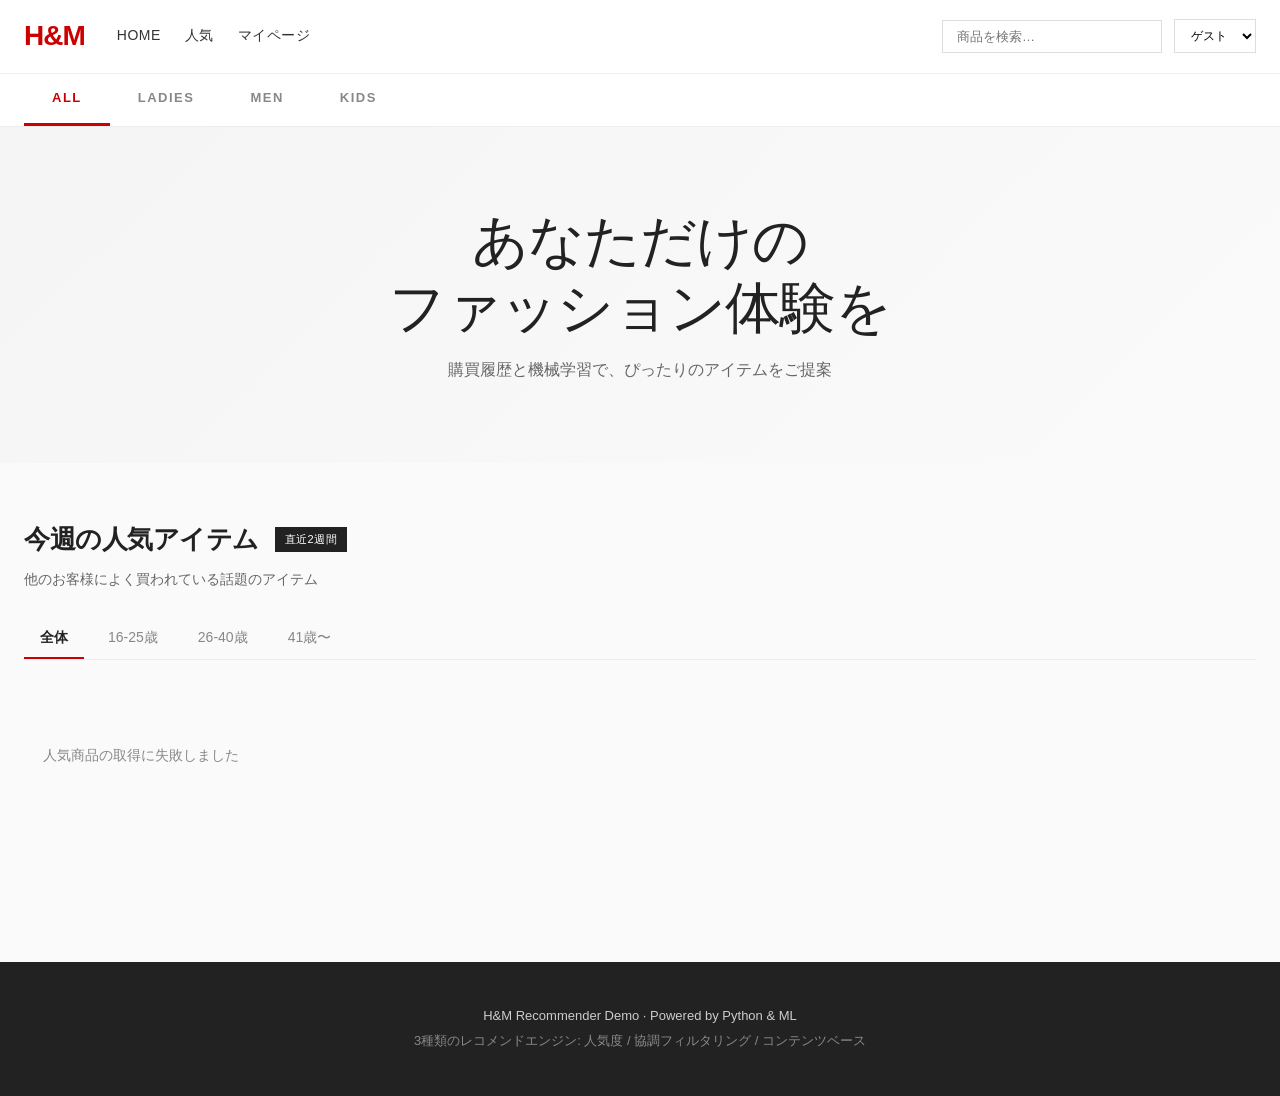
<file: frontend/index.html>
<!DOCTYPE html>
<html lang="ja">
<head>
<meta charset="UTF-8">
<meta name="viewport" content="width=device-width, initial-scale=1.0">
<title>H&M Recommender Demo</title>
<link rel="stylesheet" href="css/style.css">
</head>
<body>

<!-- ヘッダー -->
<header class="header">
  <div class="header-top">
    <div class="header-inner">
      <a href="index.html" class="logo">H&amp;M</a>
      <nav class="nav">
        <a href="index.html" class="nav-link">HOME</a>
        <a href="#popular" class="nav-link">人気</a>
        <a href="mypage.html" class="nav-link">マイページ</a>
      </nav>
      <div class="header-right">
        <input type="search" id="search-input" placeholder="商品を検索…" class="search-input">
        <select id="user-selector" class="user-selector" title="デモ用ユーザー切替">
          <option value="">ゲスト</option>
        </select>
      </div>
    </div>
  </div>
  <!-- セグメントタブ（性別カテゴリ） -->
  <div class="segment-tabs">
    <div class="segment-tabs-inner">
      <a href="#" class="segment-tab" data-segment="all">ALL</a>
      <a href="#" class="segment-tab" data-segment="ladies">LADIES</a>
      <a href="#" class="segment-tab" data-segment="men">MEN</a>
      <a href="#" class="segment-tab" data-segment="kids">KIDS</a>
    </div>
  </div>
</header>

<!-- ヒーロー -->
<section class="hero">
  <div class="hero-inner">
    <h1 class="hero-title">あなただけの<br>ファッション体験を</h1>
    <p class="hero-sub">購買履歴と機械学習で、ぴったりのアイテムをご提案</p>
  </div>
</section>

<main class="main">

  <!-- あなたへのおすすめ -->
  <section id="for-you" class="section hidden">
    <div class="section-head">
      <h2 class="section-title">あなたへのおすすめ</h2>
      <span class="section-tag" id="for-you-source">協調フィルタリング</span>
    </div>
    <p class="section-desc" id="for-you-desc">あなたの購買履歴をもとに、似たお客様に人気のアイテムをお届けします</p>
    <div class="product-grid" id="for-you-grid"></div>
  </section>

  <!-- 検索結果 -->
  <section id="search-section" class="section hidden">
    <div class="section-head">
      <h2 class="section-title">検索結果: <span id="search-query"></span></h2>
    </div>
    <div class="product-grid" id="search-grid"></div>
  </section>

  <!-- 人気商品 -->
  <section id="popular" class="section">
    <div class="section-head">
      <h2 class="section-title" id="popular-title">今週の人気アイテム</h2>
      <span class="section-tag">直近2週間</span>
    </div>
    <p class="section-desc">他のお客様によく買われている話題のアイテム</p>
    <div class="tabs">
      <button class="tab-btn active" data-age="overall">全体</button>
      <button class="tab-btn" data-age="young">16-25歳</button>
      <button class="tab-btn" data-age="middle">26-40歳</button>
      <button class="tab-btn" data-age="senior">41歳〜</button>
    </div>
    <div class="product-grid" id="popular-grid"></div>
  </section>

</main>

<footer class="footer">
  <div class="footer-inner">
    <p>H&M Recommender Demo · Powered by Python &amp; ML</p>
    <p class="footer-sub">3種類のレコメンドエンジン: 人気度 / 協調フィルタリング / コンテンツベース</p>
  </div>
</footer>

<script src="js/recommender.js"></script>
<script src="js/main.js"></script>
</body>
</html>
</file>
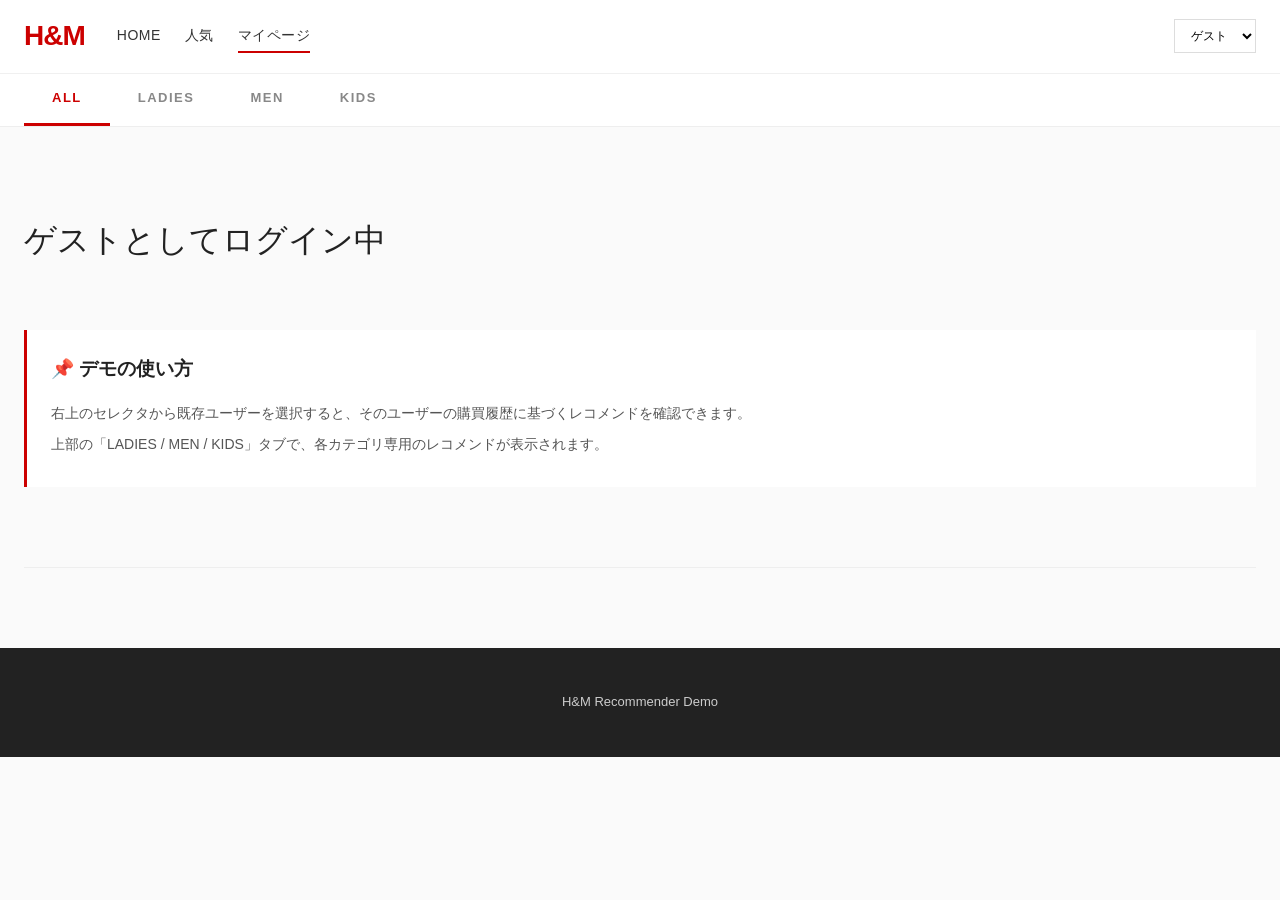
<file: frontend/mypage.html>
<!DOCTYPE html>
<html lang="ja">
<head>
<meta charset="UTF-8">
<meta name="viewport" content="width=device-width, initial-scale=1.0">
<title>マイページ - H&M Recommender</title>
<link rel="stylesheet" href="css/style.css">
</head>
<body>

<header class="header">
  <div class="header-top">
    <div class="header-inner">
      <a href="index.html" class="logo">H&amp;M</a>
      <nav class="nav">
        <a href="index.html" class="nav-link">HOME</a>
        <a href="index.html#popular" class="nav-link">人気</a>
        <a href="mypage.html" class="nav-link active">マイページ</a>
      </nav>
      <div class="header-right">
        <select id="user-selector" class="user-selector" title="デモ用ユーザー切替">
          <option value="">ゲスト</option>
        </select>
      </div>
    </div>
  </div>
  <div class="segment-tabs">
    <div class="segment-tabs-inner">
      <a href="#" class="segment-tab" data-segment="all">ALL</a>
      <a href="#" class="segment-tab" data-segment="ladies">LADIES</a>
      <a href="#" class="segment-tab" data-segment="men">MEN</a>
      <a href="#" class="segment-tab" data-segment="kids">KIDS</a>
    </div>
  </div>
</header>

<main class="main">
  <section class="section">
    <div class="mypage-header">
      <h1 id="user-greeting">ゲストとしてログイン中</h1>
      <p id="user-id-display" class="user-id-text"></p>
    </div>

    <div class="info-card" id="login-prompt">
      <h3>📌 デモの使い方</h3>
      <p>右上のセレクタから既存ユーザーを選択すると、そのユーザーの購買履歴に基づくレコメンドを確認できます。</p>
      <p>上部の「LADIES / MEN / KIDS」タブで、各カテゴリ専用のレコメンドが表示されます。</p>
    </div>
  </section>

  <section id="for-you" class="section hidden">
    <div class="section-head">
      <h2 class="section-title">あなたへのおすすめ</h2>
      <span class="section-tag" id="for-you-source">協調フィルタリング</span>
    </div>
    <p class="section-desc">あなたと似た購買パターンを持つお客様が購入したアイテム</p>
    <div class="product-grid" id="for-you-grid"></div>
  </section>
</main>

<footer class="footer">
  <div class="footer-inner">
    <p>H&M Recommender Demo</p>
  </div>
</footer>

<script src="js/recommender.js"></script>
<script src="js/mypage.js"></script>
</body>
</html>
</file>
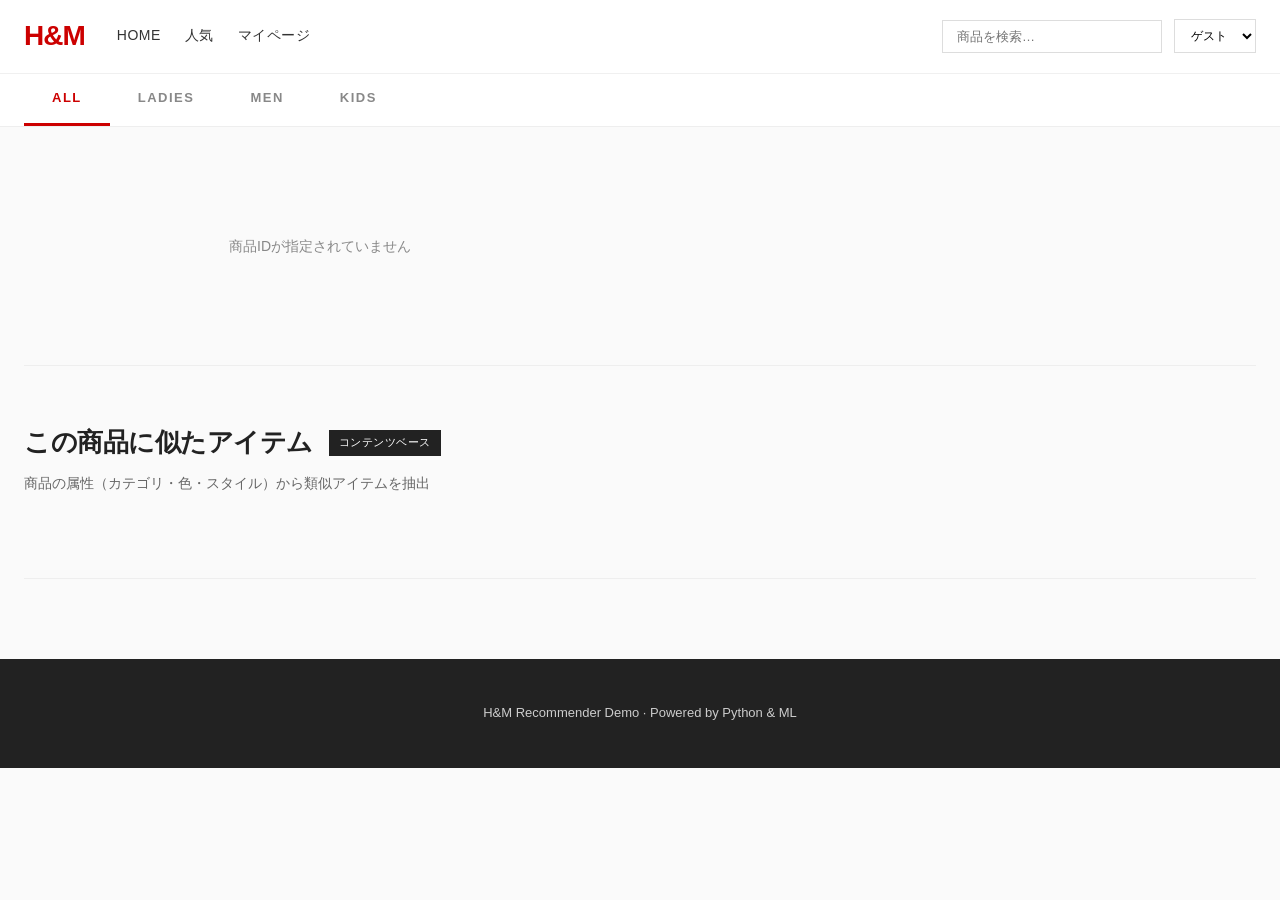
<file: frontend/product.html>
<!DOCTYPE html>
<html lang="ja">
<head>
<meta charset="UTF-8">
<meta name="viewport" content="width=device-width, initial-scale=1.0">
<title>商品詳細 - H&M Recommender</title>
<link rel="stylesheet" href="css/style.css">
</head>
<body>

<header class="header">
  <div class="header-top">
    <div class="header-inner">
      <a href="index.html" class="logo">H&amp;M</a>
      <nav class="nav">
        <a href="index.html" class="nav-link">HOME</a>
        <a href="index.html#popular" class="nav-link">人気</a>
        <a href="mypage.html" class="nav-link">マイページ</a>
      </nav>
      <div class="header-right">
        <input type="search" id="search-input" placeholder="商品を検索…" class="search-input">
        <select id="user-selector" class="user-selector" title="デモ用ユーザー切替">
          <option value="">ゲスト</option>
        </select>
      </div>
    </div>
  </div>
  <div class="segment-tabs">
    <div class="segment-tabs-inner">
      <a href="index.html?segment=all" class="segment-tab" data-segment="all">ALL</a>
      <a href="index.html?segment=ladies" class="segment-tab" data-segment="ladies">LADIES</a>
      <a href="index.html?segment=men" class="segment-tab" data-segment="men">MEN</a>
      <a href="index.html?segment=kids" class="segment-tab" data-segment="kids">KIDS</a>
    </div>
  </div>
</header>

<main class="main">
  <div id="product-detail" class="product-detail">
    <div class="loading">読み込み中…</div>
  </div>

  <section class="section">
    <div class="section-head">
      <h2 class="section-title">この商品に似たアイテム</h2>
      <span class="section-tag">コンテンツベース</span>
    </div>
    <p class="section-desc">商品の属性（カテゴリ・色・スタイル）から類似アイテムを抽出</p>
    <div class="product-grid" id="related-grid"></div>
  </section>

  <section class="section hidden" id="cf-related">
    <div class="section-head">
      <h2 class="section-title">この商品を見た人におすすめ</h2>
      <span class="section-tag">協調フィルタリング</span>
    </div>
    <div class="product-grid" id="for-you-grid"></div>
  </section>
</main>

<footer class="footer">
  <div class="footer-inner">
    <p>H&M Recommender Demo · Powered by Python &amp; ML</p>
  </div>
</footer>

<script src="js/recommender.js"></script>
<script src="js/product.js"></script>
</body>
</html>
</file>
<file: frontend/css/style.css>
/* ===== Reset & Base ===== */
*, *::before, *::after { box-sizing: border-box; }
html, body {
  margin: 0; padding: 0;
  font-family: 'Helvetica Neue', 'Hiragino Sans', 'Yu Gothic', sans-serif;
  color: #222;
  background: #fafafa;
  line-height: 1.6;
}
a { color: inherit; text-decoration: none; }
img { max-width: 100%; display: block; }
.hidden { display: none !important; }

/* ===== Header ===== */
.header {
  background: #fff;
  border-bottom: 1px solid #eee;
  position: sticky; top: 0; z-index: 100;
}
.header-top {
  border-bottom: 1px solid #f0f0f0;
}
.header-inner {
  max-width: 1280px; margin: 0 auto;
  padding: 14px 24px;
  display: flex; align-items: center; gap: 32px;
}

/* セグメントタブ（性別カテゴリ） */
.segment-tabs {
  background: #fff;
}
.segment-tabs-inner {
  max-width: 1280px;
  margin: 0 auto;
  padding: 0 24px;
  display: flex;
  gap: 0;
}
.segment-tab {
  padding: 14px 28px;
  font-size: 13px;
  font-weight: 600;
  letter-spacing: 1.5px;
  color: #888;
  text-decoration: none;
  border-bottom: 3px solid transparent;
  transition: all 0.2s;
  cursor: pointer;
}
.segment-tab:hover {
  color: #222;
}
.segment-tab.active {
  color: #cc0000;
  border-bottom-color: #cc0000;
}
.logo {
  font-size: 28px;
  font-weight: 900;
  letter-spacing: -1px;
  color: #cc0000;
  flex-shrink: 0;
}
.nav { display: flex; gap: 24px; }
.nav-link {
  font-size: 14px;
  font-weight: 500;
  letter-spacing: 0.5px;
  color: #333;
  padding: 4px 0;
  border-bottom: 2px solid transparent;
  transition: border-color 0.2s;
}
.nav-link:hover, .nav-link.active { border-color: #cc0000; }
.header-right {
  margin-left: auto;
  display: flex; gap: 12px; align-items: center;
}
.search-input {
  padding: 8px 14px;
  border: 1px solid #ddd;
  border-radius: 0;
  font-size: 13px;
  width: 220px;
  transition: border-color 0.2s;
}
.search-input:focus { outline: none; border-color: #222; }
.user-selector {
  padding: 8px 12px;
  border: 1px solid #ddd;
  background: #fff;
  font-size: 12px;
  cursor: pointer;
}

/* ===== Hero ===== */
.hero {
  background: linear-gradient(135deg, #f5f5f5 0%, #fafafa 100%);
  padding: 80px 24px;
  text-align: center;
}
.hero-title {
  font-size: clamp(32px, 5vw, 56px);
  font-weight: 300;
  letter-spacing: -1px;
  margin: 0 0 16px;
  line-height: 1.2;
}
.hero-sub {
  font-size: 16px;
  color: #666;
  margin: 0;
}

/* ===== Main ===== */
.main {
  max-width: 1280px;
  margin: 0 auto;
  padding: 0 24px;
}
.section {
  padding: 56px 0;
  border-bottom: 1px solid #eee;
}
.section:last-child { border-bottom: none; }
.section-head {
  display: flex;
  align-items: center;
  gap: 16px;
  margin-bottom: 8px;
}
.section-title {
  font-size: 26px;
  font-weight: 600;
  margin: 0;
  letter-spacing: -0.5px;
}
.section-tag {
  background: #222;
  color: #fff;
  font-size: 11px;
  padding: 4px 10px;
  letter-spacing: 0.5px;
  text-transform: uppercase;
}
.section-desc {
  color: #666;
  font-size: 14px;
  margin: 0 0 28px;
}

/* ===== Tabs ===== */
.tabs {
  display: flex;
  gap: 8px;
  margin-bottom: 24px;
  border-bottom: 1px solid #eee;
  padding-bottom: 0;
}
.tab-btn {
  background: none;
  border: none;
  padding: 10px 16px;
  font-size: 14px;
  cursor: pointer;
  color: #888;
  border-bottom: 2px solid transparent;
  transition: all 0.2s;
  font-family: inherit;
}
.tab-btn:hover { color: #222; }
.tab-btn.active {
  color: #222;
  font-weight: 600;
  border-bottom-color: #cc0000;
}

/* ===== Product Grid ===== */
.product-grid {
  display: grid;
  grid-template-columns: repeat(auto-fill, minmax(220px, 1fr));
  gap: 24px 16px;
}
.product-card {
  cursor: pointer;
  transition: transform 0.2s;
}
.product-card:hover { transform: translateY(-2px); }
.product-card-image {
  background: #f0f0f0;
  aspect-ratio: 3 / 4;
  display: flex;
  align-items: center;
  justify-content: center;
  margin-bottom: 8px;
  overflow: hidden;
  position: relative;
}
.product-card-image img {
  width: 100%; height: 100%;
  object-fit: cover;
}
.product-card-image-fallback {
  flex-direction: column;
  align-items: center;
  justify-content: center;
  color: #888;
  font-size: 12px;
  text-align: center;
  padding: 12px;
  width: 100%;
  height: 100%;
  background: linear-gradient(135deg, #f5f5f5 0%, #e8e8e8 100%);
}
.fallback-icon {
  font-size: 32px;
  margin-bottom: 8px;
  opacity: 0.6;
}
.fallback-text {
  font-weight: 500;
  color: #555;
  margin-bottom: 4px;
}
.fallback-color {
  font-size: 10px;
  color: #999;
}
.detail-image-fallback {
  text-align: center;
  color: #888;
  padding: 32px;
  width: 100%;
  background: linear-gradient(135deg, #f5f5f5 0%, #e8e8e8 100%);
  display: flex;
  flex-direction: column;
  align-items: center;
  justify-content: center;
}
.product-card-name {
  font-size: 13px;
  font-weight: 500;
  margin: 4px 0 2px;
  color: #222;
  display: -webkit-box;
  -webkit-line-clamp: 1;
  -webkit-box-orient: vertical;
  overflow: hidden;
}
.product-card-meta {
  font-size: 11px;
  color: #888;
  margin: 0 0 4px;
}
.product-card-price {
  font-size: 14px;
  font-weight: 600;
  color: #222;
  margin: 4px 0 0;
}
.product-card-tag {
  position: absolute;
  top: 8px; left: 8px;
  background: rgba(255,255,255,0.95);
  font-size: 10px;
  padding: 3px 8px;
  letter-spacing: 0.5px;
  font-weight: 500;
}

/* ===== Product Detail ===== */
.product-detail {
  display: grid;
  grid-template-columns: 1fr 1fr;
  gap: 48px;
  padding: 48px 0;
  border-bottom: 1px solid #eee;
}
@media (max-width: 768px) {
  .product-detail { grid-template-columns: 1fr; gap: 24px; }
}
.product-detail-image {
  background: #f0f0f0;
  aspect-ratio: 3 / 4;
  display: flex;
  align-items: center;
  justify-content: center;
}
.product-detail-info h1 {
  font-size: 28px;
  font-weight: 500;
  margin: 0 0 8px;
}
.product-detail-info .meta {
  color: #666;
  font-size: 14px;
  margin-bottom: 16px;
}
.product-detail-info .price {
  font-size: 22px;
  font-weight: 600;
  margin: 16px 0;
}
.product-detail-info .description {
  font-size: 14px;
  line-height: 1.7;
  color: #444;
  margin: 16px 0 24px;
}
.product-detail-info .attr-row {
  display: flex;
  font-size: 13px;
  padding: 8px 0;
  border-bottom: 1px solid #f0f0f0;
}
.product-detail-info .attr-row .label {
  width: 120px;
  color: #888;
}
.btn-primary {
  background: #222;
  color: #fff;
  border: none;
  padding: 14px 32px;
  font-size: 14px;
  letter-spacing: 1px;
  cursor: pointer;
  text-transform: uppercase;
  width: 100%;
  margin-top: 24px;
  transition: background 0.2s;
}
.btn-primary:hover { background: #000; }

/* ===== MyPage ===== */
.mypage-header {
  padding: 32px 0;
}
.mypage-header h1 {
  font-size: 32px;
  font-weight: 300;
  margin: 0 0 8px;
}
.user-id-text {
  font-family: 'Courier New', monospace;
  color: #888;
  font-size: 12px;
  margin: 0;
}
.info-card {
  background: #fff;
  padding: 24px;
  border-left: 3px solid #cc0000;
  margin: 24px 0;
}
.info-card h3 { margin-top: 0; }
.info-card p { margin: 8px 0; font-size: 14px; color: #555; }

/* ===== Loading ===== */
.loading {
  text-align: center;
  padding: 60px 0;
  color: #888;
  font-size: 14px;
}

/* ===== Footer ===== */
.footer {
  background: #222;
  color: #ccc;
  padding: 40px 24px;
  text-align: center;
  margin-top: 80px;
}
.footer p { margin: 4px 0; font-size: 13px; }
.footer-sub { color: #888; font-size: 11px; }

/* ===== Responsive ===== */
@media (max-width: 768px) {
  .header-inner { flex-wrap: wrap; gap: 12px; padding: 12px 16px; }
  .header-right { width: 100%; }
  .search-input { flex: 1; width: auto; }
  .nav { gap: 16px; }
  .segment-tabs-inner { padding: 0 16px; overflow-x: auto; }
  .segment-tab { padding: 12px 16px; font-size: 12px; flex-shrink: 0; }
  .product-grid {
    grid-template-columns: repeat(2, 1fr);
    gap: 16px 8px;
  }
  .section { padding: 32px 0; }
  .main { padding: 0 16px; }
}
</file>
